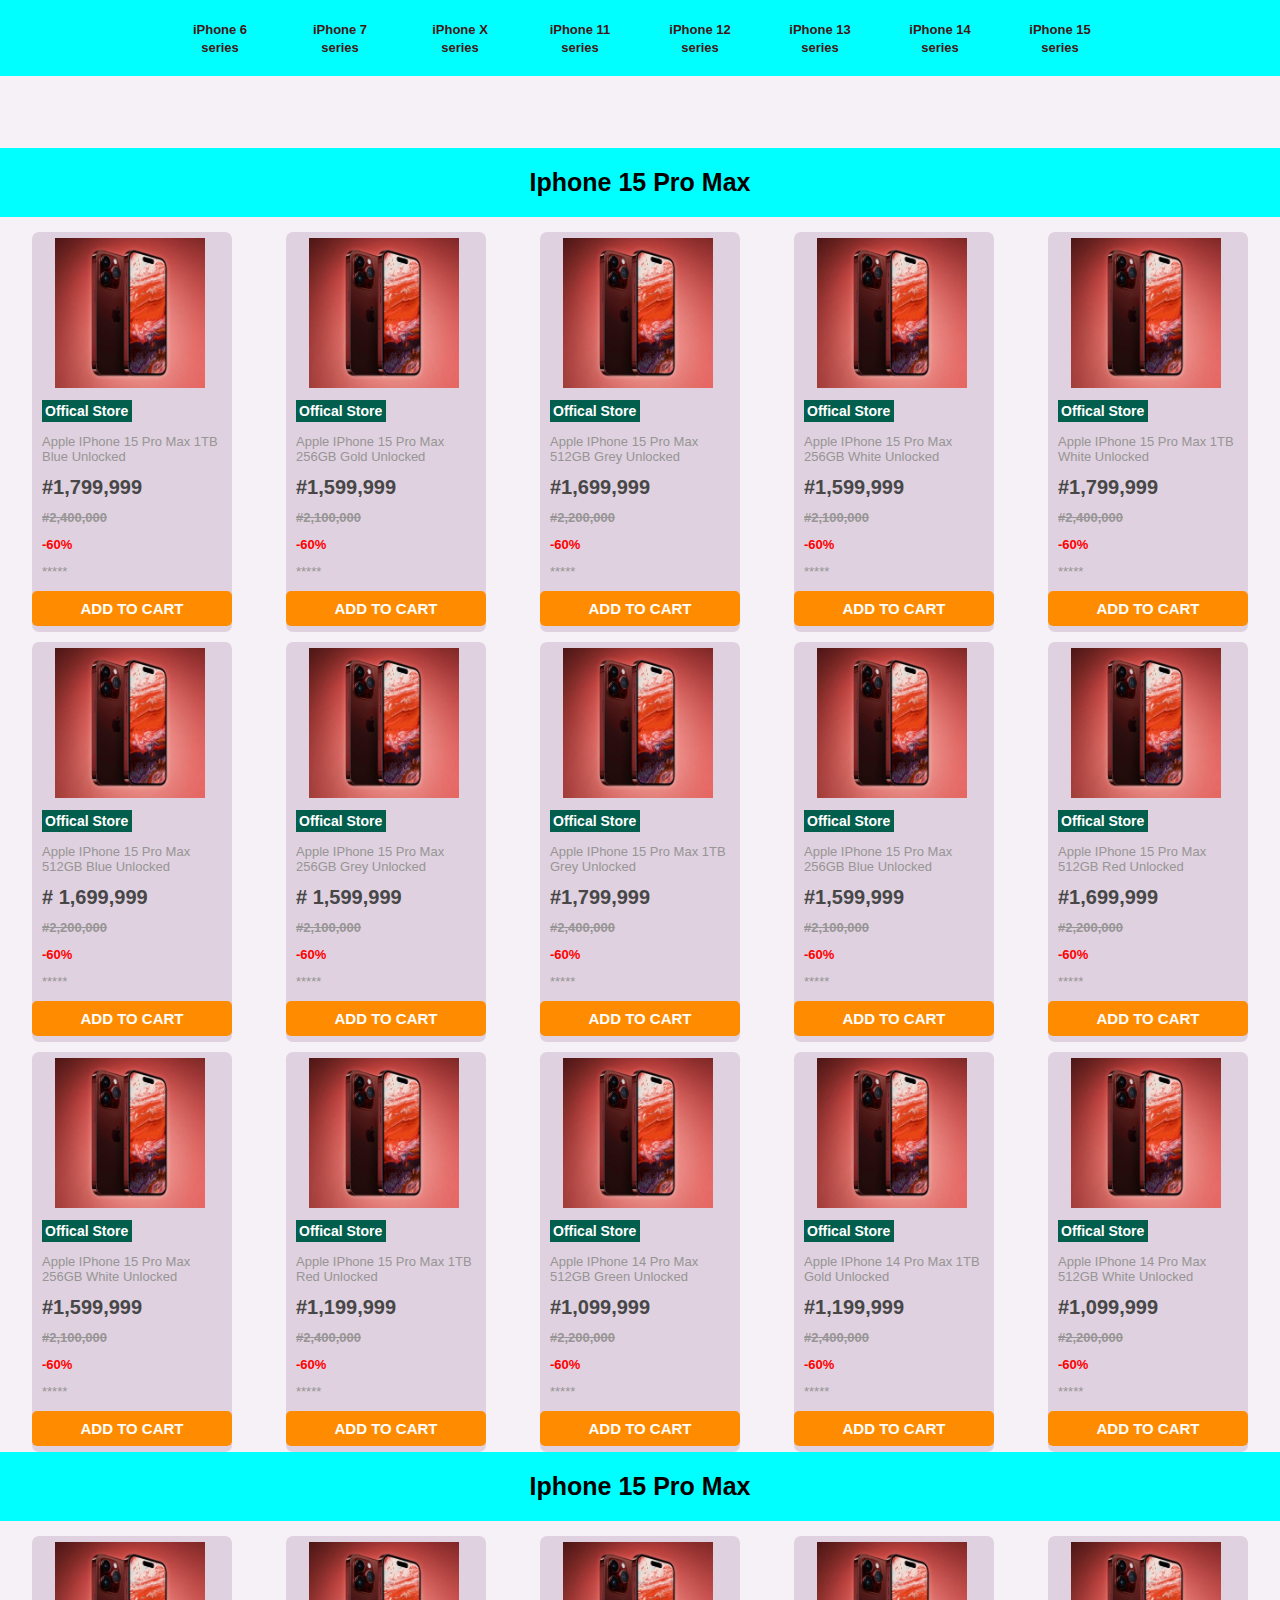
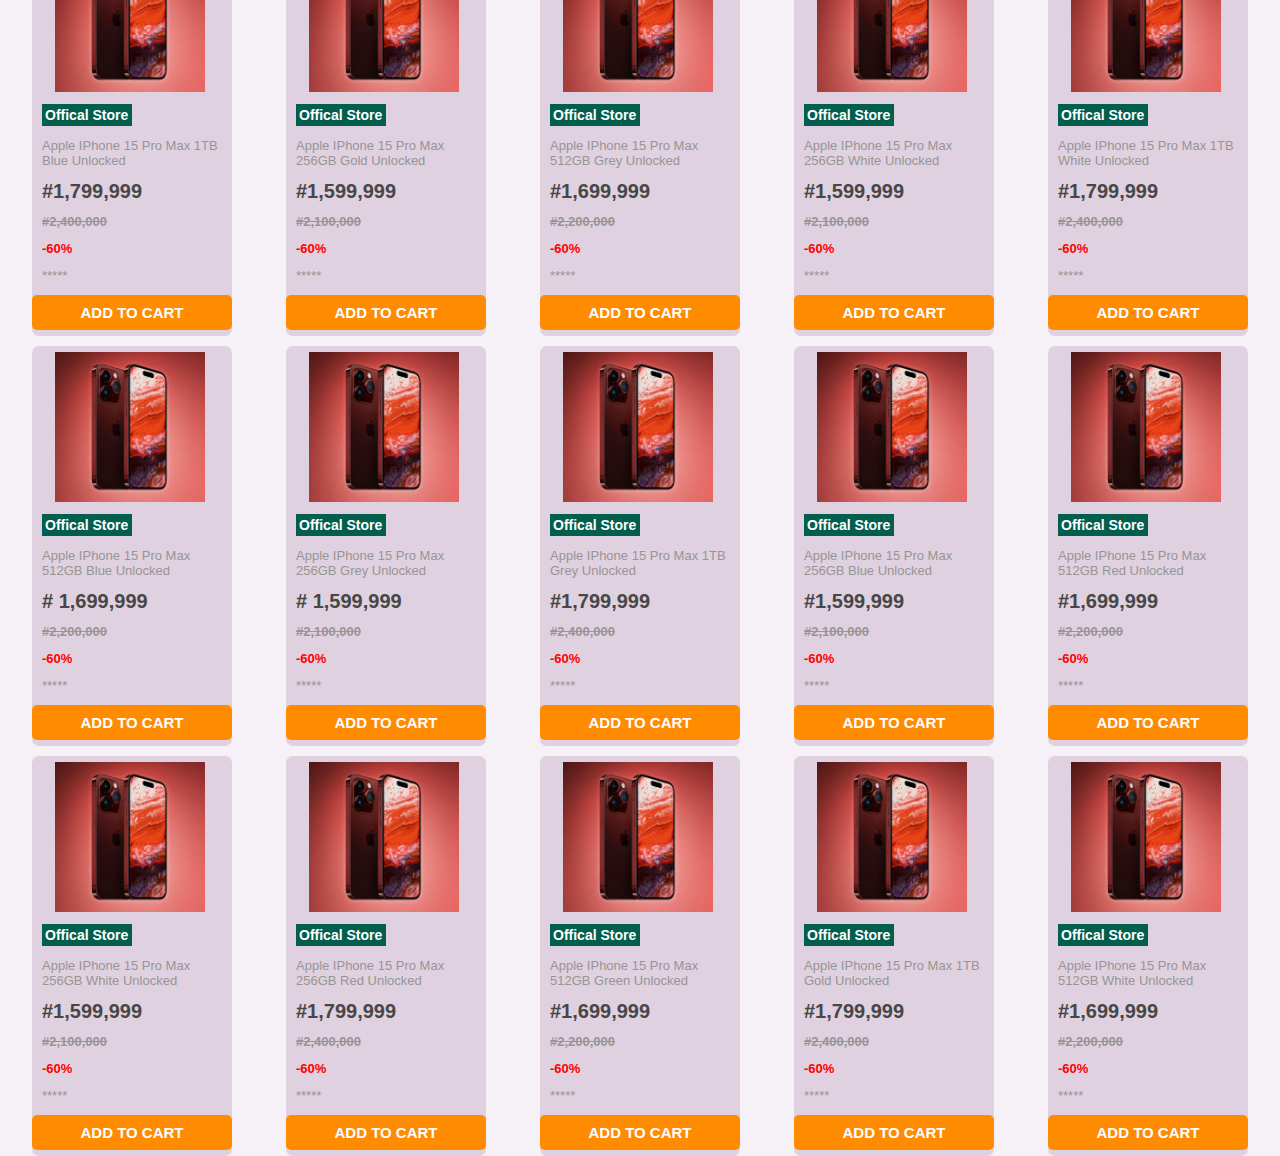
<file: iphone.html>
<!DOCTYPE html>
<html lang="en">
<head>
    <meta charset="UTF-8">
    <meta name="viewport" content="width=device-width, initial-scale=1.0">
    <title>Document</title>
    <link rel="stylesheet" href="iphn.css">
</head>
<body>
   <div class="menu">
    <ul>
<li><a href="#" class="done">iPhone 6 series</a>
    <div class="sub-menu">
        <ul>
            <li><a href="#">iPhone 6</a></li>
            <li><a href="#">iPhone 6s</a></li>
            <li><a href="#">iPhone 6+</a></li>
            <li><a href="#">iPhone 6s+</a></li>
        </ul>
    </div>
</li>

<li><a href="#">iPhone 7 series</a>
            <div class="sub-menu">
                <ul>
                    <li><a href="#">iPhone 7</a></li>
                    <li><a href="#">iPhone 7+</a></li>
                </ul>
           </div>
</li>

<li><a href="#">iPhone X series</a>
            <div class="sub-menu">
                <ul>
                    <li><a href="#">iPhone X </a></li>
                    <li><a href="#">iPhone XS </a></li>
                    <li><a href="#">iPhone XR</a></li>
                    <li><a href="#">iPhone XSMAX</a></li>
                </ul>
           </div>
</li>

<li><a href="#">iPhone 11 series</a>
            <div class="sub-menu">
                <ul>
                    <li><a href="#">iPhone 11 </a></li>
                    <li><a href="#">iPhone 11 Pro</a></li>
                    <li><a href="#">iPhone 11 Pro Max</a></li>
                </ul>
           </div>
</li>

<li><a href="#">iPhone 12 series</a>
            <div class="sub-menu">
                <ul>
                    <li><a href="#">iPhone 12</a></li>
                    <li><a href="#">iPhone 12 Pro</a></li>
                    <li><a href="#">iPhone 12 Pro Max</a></li>
                </ul>
           </div>
</li>

<li><a href="#">iPhone 13 series</a>
            <div class="sub-menu">
                <ul>
                    <li><a href="#">iPhone 13 Mini</a></li>
                    <li><a href="#">iPhone 13 </a></li>
                    <li><a href="#">iPhone 13 Pro</a></li>
                    <li><a href="#">iPhone 13 Pro Max</a></li>
                </ul>
           </div>
</li>
<li><a href="#">iPhone 14 series</a>
<div class="sub-menu">
    <ul>
    <li><a href="#">iPhone 14</a></li>
    <li><a href="#">iPhone 14 Pro</a></li>
    <li><a href="#">iPhone 14 Plus</a></li>
    <li><a href="#">iPhone 14 Pro Max</a></li>
    </ul>
</div>
</li>

<li><a href="#">iPhone 15 series</a>
            <div class="sub-menu">
                <ul>
                    <li><a href="#">iPhone 15</a></li>
                    <li><a href="#">iPhone 15 Pro</a></li>
                    <li><a href="#">iPhone 15 Plus</a></li>
                    <li><a href="#iphone-15">iPhone 15 Pro Max</a></li>
                </ul>
           </div>
</li>
</ul>
</div> <br> <br> <br> <br>

<!-- iphone 14pm -->
<h1 class="headings">Iphone 15 Pro Max</h1>
<div class="iphone-15" id="iphone-15">
    <div>
    <a href="#" class="box5" >
    <img src="./shop images/iPhone5.jpg" class="info-img">
    <p style="font-size: 14px; background: 
    rgb(2, 94, 77); padding: 3px; width: 90px;
    color: white; font-weight: 550; margin-left: 10px;">Offical Store</p>
    <p class="info" style="margin-left: 10px;">
        Apple IPhone 15 Pro Max 1TB Blue Unlocked  </p>
    <p id="info" style="margin-left: 10px;">#1,799,999  </p> 
    <p style="text-decoration: line-through; margin-left: 10px;
     font-weight: 600;"> #2,400,000</p>
    <span style="text-decoration: none; color: red; margin-left: 10px;
    font-weight: 600;">-60%</span> 
    <p style="margin-left: 10px;">*****</p> <button>ADD TO CART</button>
    </a>
    </div>

    <div>
    <a href="#" class="box5" >
    <img src="./shop images/iPhone5.jpg" class="info-img">
    <p style="font-size: 14px; background: 
    rgb(2, 94, 77); padding: 3px; width: 90px;
    color: white; font-weight: 550; margin-left: 10px;">Offical Store</p>
    <p class="info" style="margin-left: 10px;">
        Apple IPhone 15 Pro Max 256GB Gold Unlocked  </p>
    <p id="info" style="margin-left: 10px;">#1,599,999  </p> 
    <p style="text-decoration: line-through; margin-left: 10px;
     font-weight: 600;"> #2,100,000</p>
    <span style="text-decoration: none; color: red; margin-left: 10px;
    font-weight: 600;">-60%</span> 
    <p style="margin-left: 10px;">*****</p> <button>ADD TO CART</button>
    </a>
    </div>

    <div>
    <a href="#" class="box5" >
    <img src="./shop images/iPhone5.jpg" class="info-img">
    <p style="font-size: 14px; background: 
    rgb(2, 94, 77); padding: 3px; width: 90px;
    color: white; font-weight: 550; margin-left: 10px;">Offical Store</p>
    <p class="info" style="margin-left: 10px;">
        Apple IPhone 15 Pro Max 512GB Grey Unlocked  </p>
    <p id="info" style="margin-left: 10px;">#1,699,999  </p> 
    <p style="text-decoration: line-through; margin-left: 10px;
     font-weight: 600;"> #2,200,000</p>
    <span style="text-decoration: none; color: red; margin-left: 10px;
    font-weight: 600;">-60%</span> 
    <p style="margin-left: 10px;">*****</p> <button>ADD TO CART</button>
    </a>
    </div>

    <div>
    <a href="#" class="box5" >
    <img src="./shop images/iPhone5.jpg" class="info-img">
    <p style="font-size: 14px; background: 
    rgb(2, 94, 77); padding: 3px; width: 90px;
    color: white; font-weight: 550; margin-left: 10px;">Offical Store</p>
    <p class="info" style="margin-left: 10px;">
        Apple IPhone 15 Pro Max 256GB White Unlocked  </p>
    <p id="info" style="margin-left: 10px;">#1,599,999  </p> 
    <p style="text-decoration: line-through; margin-left: 10px;
     font-weight: 600;"> #2,100,000</p>
    <span style="text-decoration: none; color: red; margin-left: 10px;
    font-weight: 600;">-60%</span> 
    <p style="margin-left: 10px;">*****</p> <button>ADD TO CART</button>
    </a>
    </div>

    <div>
    <a href="#" class="box5" >
    <img src="./shop images/iPhone5.jpg" class="info-img">
    <p style="font-size: 14px; background: 
    rgb(2, 94, 77); padding: 3px; width: 90px;
    color: white; font-weight: 550; margin-left: 10px;">Offical Store</p>
    <p class="info" style="margin-left: 10px;">
        Apple IPhone 15 Pro Max 1TB White Unlocked  </p>
    <p id="info" style="margin-left: 10px;">#1,799,999  </p> 
    <p style="text-decoration: line-through; margin-left: 10px;
     font-weight: 600;"> #2,400,000</p>
    <span style="text-decoration: none; color: red; margin-left: 10px;
    font-weight: 600;">-60%</span> 
    <p style="margin-left: 10px;">*****</p> <button>ADD TO CART</button>
    </a>
    </div>

    <div>
    <a href="#" class="box5" >
    <img src="./shop images/iPhone5.jpg" class="info-img">
    <p style="font-size: 14px; background: 
    rgb(2, 94, 77); padding: 3px; width: 90px;
    color: white; font-weight: 550; margin-left: 10px;">Offical Store</p>
    <p class="info" style="margin-left: 10px;">
        Apple IPhone 15 Pro Max 512GB Blue Unlocked  </p>
    <p id="info" style="margin-left: 10px;"># 1,699,999  </p> 
    <p style="text-decoration: line-through; margin-left: 10px;
     font-weight: 600;"> #2,200,000</p>
    <span style="text-decoration: none; color: red; margin-left: 10px;
    font-weight: 600;">-60%</span> 
    <p style="margin-left: 10px;">*****</p> <button>ADD TO CART</button>
    </a>
    </div>

    <div>
    <a href="#" class="box5" >
    <img src="./shop images/iPhone5.jpg" class="info-img">
    <p style="font-size: 14px; background: 
    rgb(2, 94, 77); padding: 3px; width: 90px;
    color: white; font-weight: 550; margin-left: 10px;">Offical Store</p>
    <p class="info" style="margin-left: 10px;">
        Apple IPhone 15 Pro Max 256GB Grey Unlocked  </p>
    <p id="info" style="margin-left: 10px;"># 1,599,999  </p> 
    <p style="text-decoration: line-through; margin-left: 10px;
     font-weight: 600;"> #2,100,000</p>
    <span style="text-decoration: none; color: red; margin-left: 10px;
    font-weight: 600;">-60%</span> 
    <p style="margin-left: 10px;">*****</p> <button>ADD TO CART</button>
    </a>
    </div>

    <div>
    <a href="#" class="box5" >
    <img src="./shop images/iPhone5.jpg" class="info-img">
    <p style="font-size: 14px; background: 
    rgb(2, 94, 77); padding: 3px; width: 90px;
    color: white; font-weight: 550; margin-left: 10px;">Offical Store</p>
    <p class="info" style="margin-left: 10px;">
        Apple IPhone 15 Pro Max 1TB Grey Unlocked  </p>
    <p id="info" style="margin-left: 10px;">#1,799,999  </p> 
    <p style="text-decoration: line-through; margin-left: 10px;
     font-weight: 600;"> #2,400,000</p>
    <span style="text-decoration: none; color: red; margin-left: 10px;
    font-weight: 600;">-60%</span> 
    <p style="margin-left: 10px;">*****</p> <button>ADD TO CART</button>
    </a>
    </div>

    <div>
    <a href="#" class="box5" >
    <img src="./shop images/iPhone5.jpg" class="info-img">
    <p style="font-size: 14px; background: 
    rgb(2, 94, 77); padding: 3px; width: 90px;
    color: white; font-weight: 550; margin-left: 10px;">Offical Store</p>
    <p class="info" style="margin-left: 10px;">
        Apple IPhone 15 Pro Max 256GB Blue Unlocked  </p>
    <p id="info" style="margin-left: 10px;">#1,599,999  </p> 
    <p style="text-decoration: line-through; margin-left: 10px;
     font-weight: 600;"> #2,100,000</p>
    <span style="text-decoration: none; color: red; margin-left: 10px;
    font-weight: 600;">-60%</span> 
    <p style="margin-left: 10px;">*****</p> <button>ADD TO CART</button>
    </a>
    </div>

    <div>
    <a href="#" class="box5" >
    <img src="./shop images/iPhone5.jpg" class="info-img">
    <p style="font-size: 14px; background: 
    rgb(2, 94, 77); padding: 3px; width: 90px;
    color: white; font-weight: 550; margin-left: 10px;">Offical Store</p>
    <p class="info" style="margin-left: 10px;">
        Apple IPhone 15 Pro Max 512GB Red Unlocked  </p>
    <p id="info" style="margin-left: 10px;">#1,699,999  </p> 
    <p style="text-decoration: line-through; margin-left: 10px;
     font-weight: 600;"> #2,200,000</p>
    <span style="text-decoration: none; color: red; margin-left: 10px;
    font-weight: 600;">-60%</span> 
    <p style="margin-left: 10px;">*****</p> <button>ADD TO CART</button>
    </a>
    </div>

    <div>
    <a href="#" class="box5" >
    <img src="./shop images/iPhone5.jpg" class="info-img">
    <p style="font-size: 14px; background: 
    rgb(2, 94, 77); padding: 3px; width: 90px;
    color: white; font-weight: 550; margin-left: 10px;">Offical Store</p>
    <p class="info" style="margin-left: 10px;">
        Apple IPhone 15 Pro Max 256GB White Unlocked  </p>
    <p id="info" style="margin-left: 10px;">#1,599,999  </p> 
    <p style="text-decoration: line-through; margin-left: 10px;
     font-weight: 600;"> #2,100,000</p>
    <span style="text-decoration: none; color: red; margin-left: 10px;
    font-weight: 600;">-60%</span> 
    <p style="margin-left: 10px;">*****</p> <button>ADD TO CART</button>
    </a>
    </div>

    <div>
    <a href="#" class="box5" >
    <img src="./shop images/iPhone5.jpg" class="info-img">
    <p style="font-size: 14px; background: 
    rgb(2, 94, 77); padding: 3px; width: 90px;
    color: white; font-weight: 550; margin-left: 10px;">Offical Store</p>
    <p class="info" style="margin-left: 10px;">
        Apple IPhone 15 Pro Max 1TB Red Unlocked  </p>
    <p id="info" style="margin-left: 10px;">#1,199,999  </p> 
    <p style="text-decoration: line-through; margin-left: 10px;
     font-weight: 600;"> #2,400,000</p>
    <span style="text-decoration: none; color: red; margin-left: 10px;
    font-weight: 600;">-60%</span> 
    <p style="margin-left: 10px;">*****</p> <button>ADD TO CART</button>
    </a>
    </div>

     <div>
    <a href="#" class="box5" >
    <img src="./shop images/iPhone5.jpg" class="info-img">
    <p style="font-size: 14px; background: 
    rgb(2, 94, 77); padding: 3px; width: 90px;
    color: white; font-weight: 550; margin-left: 10px;">Offical Store</p>
    <p class="info" style="margin-left: 10px;">
        Apple IPhone 14 Pro Max 512GB Green Unlocked  </p>
    <p id="info" style="margin-left: 10px;">#1,099,999  </p> 
    <p style="text-decoration: line-through; margin-left: 10px;
     font-weight: 600;"> #2,200,000</p>
    <span style="text-decoration: none; color: red; margin-left: 10px;
    font-weight: 600;">-60%</span> 
    <p style="margin-left: 10px;">*****</p> <button>ADD TO CART</button>
    </a>
    </div>

    <div>
    <a href="#" class="box5" >
    <img src="./shop images/iPhone5.jpg" class="info-img">
    <p style="font-size: 14px; background: 
    rgb(2, 94, 77); padding: 3px; width: 90px;
    color: white; font-weight: 550; margin-left: 10px;">Offical Store</p>
    <p class="info" style="margin-left: 10px;">
        Apple IPhone 14 Pro Max 1TB Gold Unlocked  </p>
    <p id="info" style="margin-left: 10px;">#1,199,999  </p> 
    <p style="text-decoration: line-through; margin-left: 10px;
     font-weight: 600;"> #2,400,000</p>
    <span style="text-decoration: none; color: red; margin-left: 10px;
    font-weight: 600;">-60%</span> 
    <p style="margin-left: 10px;">*****</p> <button>ADD TO CART</button>
    </a>
    </div>

    <div>
    <a href="#" class="box5" >
    <img src="./shop images/iPhone5.jpg" class="info-img">
    <p style="font-size: 14px; background: 
    rgb(2, 94, 77); padding: 3px; width: 90px;
    color: white; font-weight: 550; margin-left: 10px;">Offical Store</p>
    <p class="info" style="margin-left: 10px;">
        Apple IPhone 14 Pro Max 512GB White Unlocked  </p>
    <p id="info" style="margin-left: 10px;">#1,099,999  </p> 
    <p style="text-decoration: line-through; margin-left: 10px;
     font-weight: 600;"> #2,200,000</p>
    <span style="text-decoration: none; color: red; margin-left: 10px;
    font-weight: 600;">-60%</span> 
    <p style="margin-left: 10px;">*****</p> <button>ADD TO CART</button>
    </a>
    </div>

</div>
<!-- iphone 15 pm -->
 <h1 class="headings">Iphone 15 Pro Max</h1>
<div class="iphone-15" id="iphone-15">
    <div>
    <a href="#" class="box5" >
    <img src="./shop images/iPhone5.jpg" class="info-img">
    <p style="font-size: 14px; background: 
    rgb(2, 94, 77); padding: 3px; width: 90px;
    color: white; font-weight: 550; margin-left: 10px;">Offical Store</p>
    <p class="info" style="margin-left: 10px;">
        Apple IPhone 15 Pro Max 1TB Blue Unlocked  </p>
    <p id="info" style="margin-left: 10px;">#1,799,999  </p> 
    <p style="text-decoration: line-through; margin-left: 10px;
     font-weight: 600;"> #2,400,000</p>
    <span style="text-decoration: none; color: red; margin-left: 10px;
    font-weight: 600;">-60%</span> 
    <p style="margin-left: 10px;">*****</p> <button>ADD TO CART</button>
    </a>
    </div>

    <div>
    <a href="#" class="box5" >
    <img src="./shop images/iPhone5.jpg" class="info-img">
    <p style="font-size: 14px; background: 
    rgb(2, 94, 77); padding: 3px; width: 90px;
    color: white; font-weight: 550; margin-left: 10px;">Offical Store</p>
    <p class="info" style="margin-left: 10px;">
        Apple IPhone 15 Pro Max 256GB Gold Unlocked  </p>
    <p id="info" style="margin-left: 10px;">#1,599,999  </p> 
    <p style="text-decoration: line-through; margin-left: 10px;
     font-weight: 600;"> #2,100,000</p>
    <span style="text-decoration: none; color: red; margin-left: 10px;
    font-weight: 600;">-60%</span> 
    <p style="margin-left: 10px;">*****</p> <button>ADD TO CART</button>
    </a>
    </div>

    <div>
    <a href="#" class="box5" >
    <img src="./shop images/iPhone5.jpg" class="info-img">
    <p style="font-size: 14px; background: 
    rgb(2, 94, 77); padding: 3px; width: 90px;
    color: white; font-weight: 550; margin-left: 10px;">Offical Store</p>
    <p class="info" style="margin-left: 10px;">
        Apple IPhone 15 Pro Max 512GB Grey Unlocked  </p>
    <p id="info" style="margin-left: 10px;">#1,699,999  </p> 
    <p style="text-decoration: line-through; margin-left: 10px;
     font-weight: 600;"> #2,200,000</p>
    <span style="text-decoration: none; color: red; margin-left: 10px;
    font-weight: 600;">-60%</span> 
    <p style="margin-left: 10px;">*****</p> <button>ADD TO CART</button>
    </a>
    </div>

    <div>
    <a href="#" class="box5" >
    <img src="./shop images/iPhone5.jpg" class="info-img">
    <p style="font-size: 14px; background: 
    rgb(2, 94, 77); padding: 3px; width: 90px;
    color: white; font-weight: 550; margin-left: 10px;">Offical Store</p>
    <p class="info" style="margin-left: 10px;">
        Apple IPhone 15 Pro Max 256GB White Unlocked  </p>
    <p id="info" style="margin-left: 10px;">#1,599,999  </p> 
    <p style="text-decoration: line-through; margin-left: 10px;
     font-weight: 600;"> #2,100,000</p>
    <span style="text-decoration: none; color: red; margin-left: 10px;
    font-weight: 600;">-60%</span> 
    <p style="margin-left: 10px;">*****</p> <button>ADD TO CART</button>
    </a>
    </div>

    <div>
    <a href="#" class="box5" >
    <img src="./shop images/iPhone5.jpg" class="info-img">
    <p style="font-size: 14px; background: 
    rgb(2, 94, 77); padding: 3px; width: 90px;
    color: white; font-weight: 550; margin-left: 10px;">Offical Store</p>
    <p class="info" style="margin-left: 10px;">
        Apple IPhone 15 Pro Max 1TB White Unlocked  </p>
    <p id="info" style="margin-left: 10px;">#1,799,999  </p> 
    <p style="text-decoration: line-through; margin-left: 10px;
     font-weight: 600;"> #2,400,000</p>
    <span style="text-decoration: none; color: red; margin-left: 10px;
    font-weight: 600;">-60%</span> 
    <p style="margin-left: 10px;">*****</p> <button>ADD TO CART</button>
    </a>
    </div>

    <div>
    <a href="#" class="box5" >
    <img src="./shop images/iPhone5.jpg" class="info-img">
    <p style="font-size: 14px; background: 
    rgb(2, 94, 77); padding: 3px; width: 90px;
    color: white; font-weight: 550; margin-left: 10px;">Offical Store</p>
    <p class="info" style="margin-left: 10px;">
        Apple IPhone 15 Pro Max 512GB Blue Unlocked  </p>
    <p id="info" style="margin-left: 10px;"># 1,699,999  </p> 
    <p style="text-decoration: line-through; margin-left: 10px;
     font-weight: 600;"> #2,200,000</p>
    <span style="text-decoration: none; color: red; margin-left: 10px;
    font-weight: 600;">-60%</span> 
    <p style="margin-left: 10px;">*****</p> <button>ADD TO CART</button>
    </a>
    </div>

    <div>
    <a href="#" class="box5" >
    <img src="./shop images/iPhone5.jpg" class="info-img">
    <p style="font-size: 14px; background: 
    rgb(2, 94, 77); padding: 3px; width: 90px;
    color: white; font-weight: 550; margin-left: 10px;">Offical Store</p>
    <p class="info" style="margin-left: 10px;">
        Apple IPhone 15 Pro Max 256GB Grey Unlocked  </p>
    <p id="info" style="margin-left: 10px;"># 1,599,999  </p> 
    <p style="text-decoration: line-through; margin-left: 10px;
     font-weight: 600;"> #2,100,000</p>
    <span style="text-decoration: none; color: red; margin-left: 10px;
    font-weight: 600;">-60%</span> 
    <p style="margin-left: 10px;">*****</p> <button>ADD TO CART</button>
    </a>
    </div>

    <div>
    <a href="#" class="box5" >
    <img src="./shop images/iPhone5.jpg" class="info-img">
    <p style="font-size: 14px; background: 
    rgb(2, 94, 77); padding: 3px; width: 90px;
    color: white; font-weight: 550; margin-left: 10px;">Offical Store</p>
    <p class="info" style="margin-left: 10px;">
        Apple IPhone 15 Pro Max 1TB Grey Unlocked  </p>
    <p id="info" style="margin-left: 10px;">#1,799,999  </p> 
    <p style="text-decoration: line-through; margin-left: 10px;
     font-weight: 600;"> #2,400,000</p>
    <span style="text-decoration: none; color: red; margin-left: 10px;
    font-weight: 600;">-60%</span> 
    <p style="margin-left: 10px;">*****</p> <button>ADD TO CART</button>
    </a>
    </div>

    <div>
    <a href="#" class="box5" >
    <img src="./shop images/iPhone5.jpg" class="info-img">
    <p style="font-size: 14px; background: 
    rgb(2, 94, 77); padding: 3px; width: 90px;
    color: white; font-weight: 550; margin-left: 10px;">Offical Store</p>
    <p class="info" style="margin-left: 10px;">
        Apple IPhone 15 Pro Max 256GB Blue Unlocked  </p>
    <p id="info" style="margin-left: 10px;">#1,599,999  </p> 
    <p style="text-decoration: line-through; margin-left: 10px;
     font-weight: 600;"> #2,100,000</p>
    <span style="text-decoration: none; color: red; margin-left: 10px;
    font-weight: 600;">-60%</span> 
    <p style="margin-left: 10px;">*****</p> <button>ADD TO CART</button>
    </a>
    </div>

    <div>
    <a href="#" class="box5" >
    <img src="./shop images/iPhone5.jpg" class="info-img">
    <p style="font-size: 14px; background: 
    rgb(2, 94, 77); padding: 3px; width: 90px;
    color: white; font-weight: 550; margin-left: 10px;">Offical Store</p>
    <p class="info" style="margin-left: 10px;">
        Apple IPhone 15 Pro Max 512GB Red Unlocked  </p>
    <p id="info" style="margin-left: 10px;">#1,699,999  </p> 
    <p style="text-decoration: line-through; margin-left: 10px;
     font-weight: 600;"> #2,200,000</p>
    <span style="text-decoration: none; color: red; margin-left: 10px;
    font-weight: 600;">-60%</span> 
    <p style="margin-left: 10px;">*****</p> <button>ADD TO CART</button>
    </a>
    </div>

    <div>
    <a href="#" class="box5" >
    <img src="./shop images/iPhone5.jpg" class="info-img">
    <p style="font-size: 14px; background: 
    rgb(2, 94, 77); padding: 3px; width: 90px;
    color: white; font-weight: 550; margin-left: 10px;">Offical Store</p>
    <p class="info" style="margin-left: 10px;">
        Apple IPhone 15 Pro Max 256GB White Unlocked  </p>
    <p id="info" style="margin-left: 10px;">#1,599,999  </p> 
    <p style="text-decoration: line-through; margin-left: 10px;
     font-weight: 600;"> #2,100,000</p>
    <span style="text-decoration: none; color: red; margin-left: 10px;
    font-weight: 600;">-60%</span> 
    <p style="margin-left: 10px;">*****</p> <button>ADD TO CART</button>
    </a>
    </div>

    <div>
    <a href="#" class="box5" >
    <img src="./shop images/iPhone5.jpg" class="info-img">
    <p style="font-size: 14px; background: 
    rgb(2, 94, 77); padding: 3px; width: 90px;
    color: white; font-weight: 550; margin-left: 10px;">Offical Store</p>
    <p class="info" style="margin-left: 10px;">
        Apple IPhone 15 Pro Max 256GB Red Unlocked  </p>
    <p id="info" style="margin-left: 10px;">#1,799,999  </p> 
    <p style="text-decoration: line-through; margin-left: 10px;
     font-weight: 600;"> #2,400,000</p>
    <span style="text-decoration: none; color: red; margin-left: 10px;
    font-weight: 600;">-60%</span> 
    <p style="margin-left: 10px;">*****</p> <button>ADD TO CART</button>
    </a>
    </div>

     <div>
    <a href="#" class="box5" >
    <img src="./shop images/iPhone5.jpg" class="info-img">
    <p style="font-size: 14px; background: 
    rgb(2, 94, 77); padding: 3px; width: 90px;
    color: white; font-weight: 550; margin-left: 10px;">Offical Store</p>
    <p class="info" style="margin-left: 10px;">
        Apple IPhone 15 Pro Max 512GB Green Unlocked  </p>
    <p id="info" style="margin-left: 10px;">#1,699,999  </p> 
    <p style="text-decoration: line-through; margin-left: 10px;
     font-weight: 600;"> #2,200,000</p>
    <span style="text-decoration: none; color: red; margin-left: 10px;
    font-weight: 600;">-60%</span> 
    <p style="margin-left: 10px;">*****</p> <button>ADD TO CART</button>
    </a>
    </div>

    <div>
    <a href="#" class="box5" >
    <img src="./shop images/iPhone5.jpg" class="info-img">
    <p style="font-size: 14px; background: 
    rgb(2, 94, 77); padding: 3px; width: 90px;
    color: white; font-weight: 550; margin-left: 10px;">Offical Store</p>
    <p class="info" style="margin-left: 10px;">
        Apple IPhone 15 Pro Max 1TB Gold Unlocked  </p>
    <p id="info" style="margin-left: 10px;">#1,799,999  </p> 
    <p style="text-decoration: line-through; margin-left: 10px;
     font-weight: 600;"> #2,400,000</p>
    <span style="text-decoration: none; color: red; margin-left: 10px;
    font-weight: 600;">-60%</span> 
    <p style="margin-left: 10px;">*****</p> <button>ADD TO CART</button>
    </a>
    </div>

    <div>
    <a href="#" class="box5" >
    <img src="./shop images/iPhone5.jpg" class="info-img">
    <p style="font-size: 14px; background: 
    rgb(2, 94, 77); padding: 3px; width: 90px;
    color: white; font-weight: 550; margin-left: 10px;">Offical Store</p>
    <p class="info" style="margin-left: 10px;">
        Apple IPhone 15 Pro Max 512GB White Unlocked  </p>
    <p id="info" style="margin-left: 10px;">#1,699,999  </p> 
    <p style="text-decoration: line-through; margin-left: 10px;
     font-weight: 600;"> #2,200,000</p>
    <span style="text-decoration: none; color: red; margin-left: 10px;
    font-weight: 600;">-60%</span> 
    <p style="margin-left: 10px;">*****</p> <button>ADD TO CART</button>
    </a>
    </div>

</div>

</body>
</html>
</file>
<file: iphn.css>
*{
padding: 0;
margin: 0;
box-sizing: border-box;

}

body{
    background-color: rgba(244, 237, 244, 0.793);
    font-family: sans-serif;
}

.menu{
    background-color: aqua;
    text-align: center;
}
.menu ul{
    display: inline-flex;
    list-style: none;
    color: rgb(22, 15, 15);
}

.menu ul li{
    width: 100px;
    margin: 10px;
    padding: 10px;
}

.menu ul li a{
    text-decoration: none;
    color: rgb(65, 23, 23);
    font-weight: 600;
}

.don, .menu ul li:hover{
    background-color: rgba(244, 237, 244, 0.839);
    border-radius: 5px;
}

.sub-menu{
    display: none;
}

.menu ul li:hover .sub-menu{
    display: block;
    position: absolute;
    background-color:aqua;
    margin-top: 5px;
    margin-left: -5px;
}

.menu ul li:hover .sub-menu ul{
    display: block;
    margin: 10px;
}

.menu ul li:hover .sub-menu ul li{
    width: 150px;
    padding: 10px;
    border-bottom: 1px dotted;
    background: transparent;
    border-radius: 0;
    text-align: left;
}

.menu ul li:hover .sub-menu ul li:last-child{
    border-bottom: none;
}

.menu ul li:hover .sub-menu ul li a:hover{
    color: white;
}

.headings{
    font-size: 25px;
    font-weight: 600;
    text-align: center;
    place-items: center;
    padding: 20px;
    background: aqua;
    margin-bottom: 15px;
}

.iphone-15{
    display: flex;
    /* grid-template-columns: 1fr, 1fr, 1fr, 1fr, 1fr, 1fr; */
    flex-wrap: wrap;
    justify-content: space-between;
    gap: 10px;
    width: 95%;
    margin: auto;
}

.box5{
    height: 400px;
    width: 200px;
    background-color: rgba(218, 203, 218, 0.839);
    display: grid;
    justify-content: center;
    align-items: center;
    border-radius: 7px;
}

button{
    width: 200px;
    height: 35px;
    text-decoration: none;
    font-weight: 600;
    font-size: 15px;
    border: none;
    background: rgb(255, 140, 0);
    color: white;
    border-radius: 5px;
    /* position: end; */
}

a{
    text-decoration: none;
    color: rgb(151, 149, 149);
    font-size: 13px;
}

.box5 a:hover{
    height: 410px;
    width: 210px;
}

.info-img{
    height: 150px;
    width: 150px;
    justify-content: center;
    align-items: center;
    place-items: center;
    margin-left: 23px;
    /* padding-bottom: 20px; */
    
}

#info{
    font-weight: 600;
    font-size: 20px;
    color: rgb(71, 71, 71);
    /* justify-content: space-around; */
    
}
</file>
